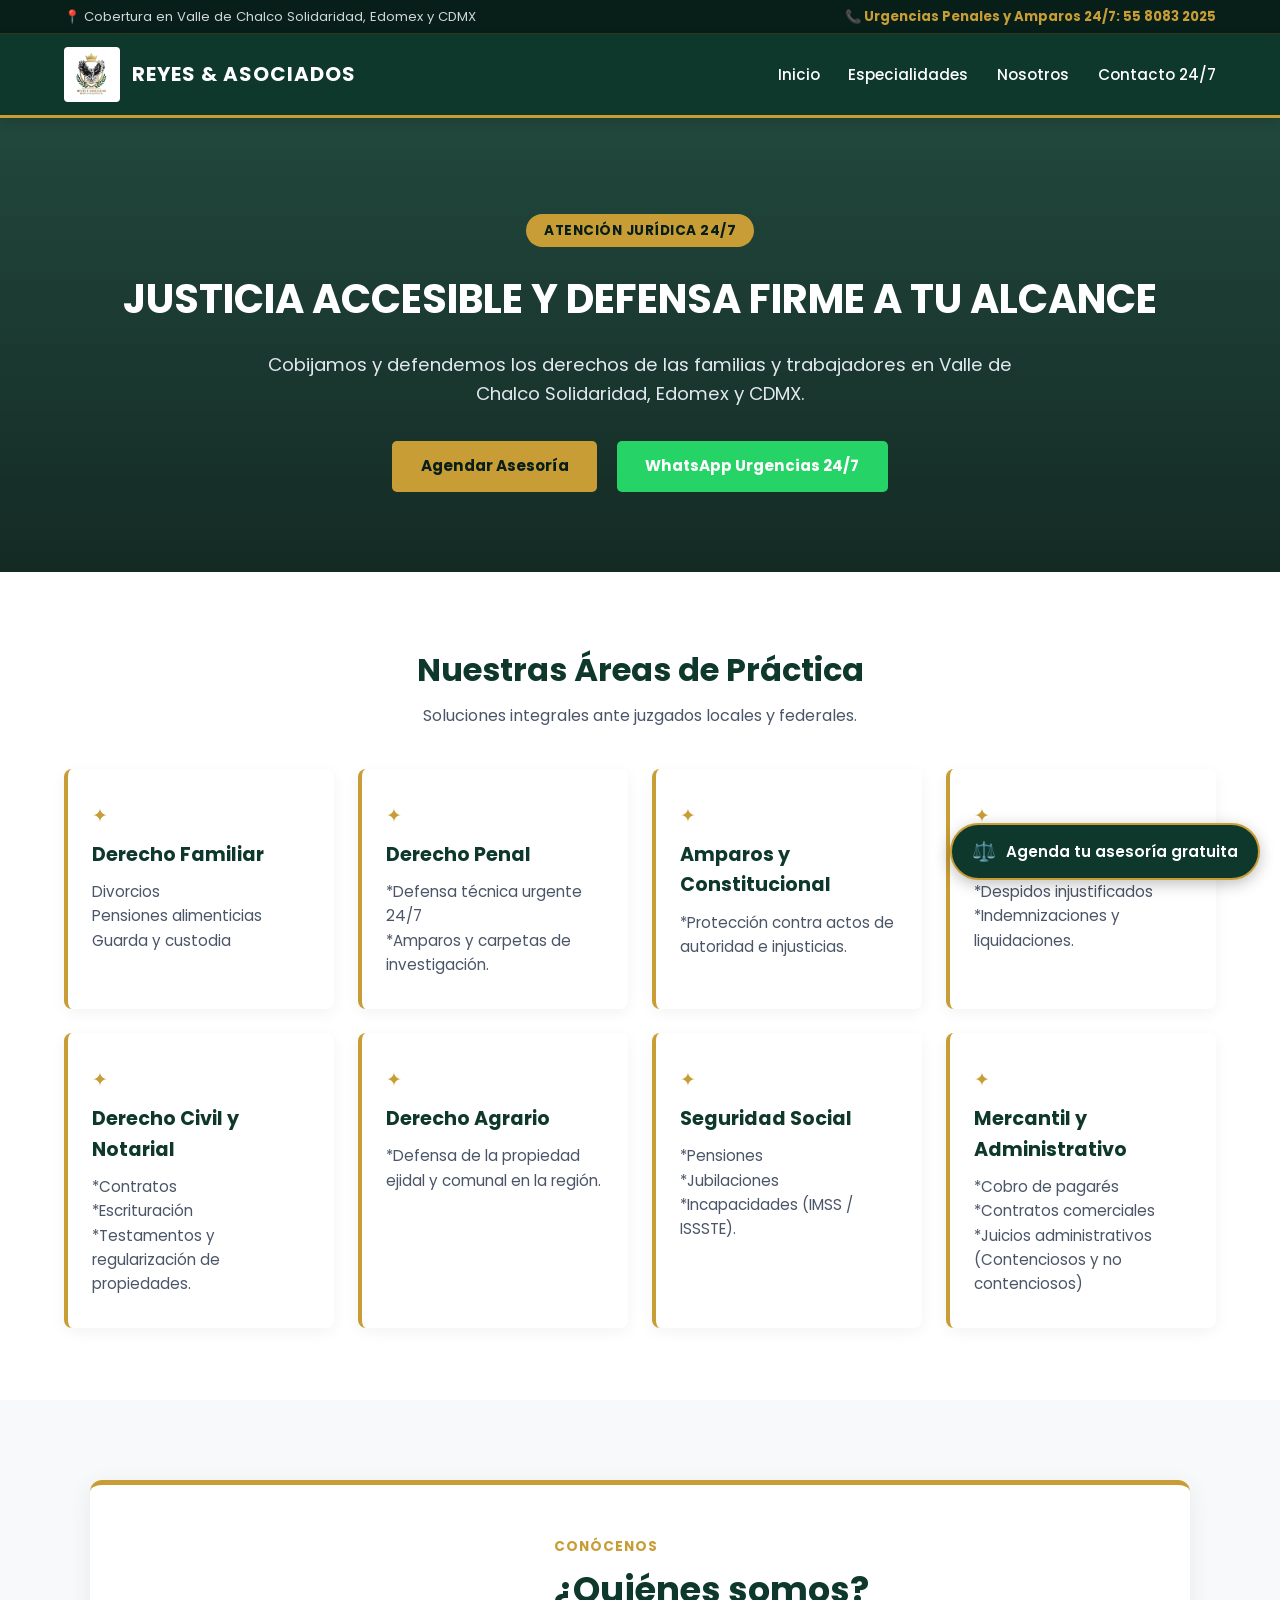
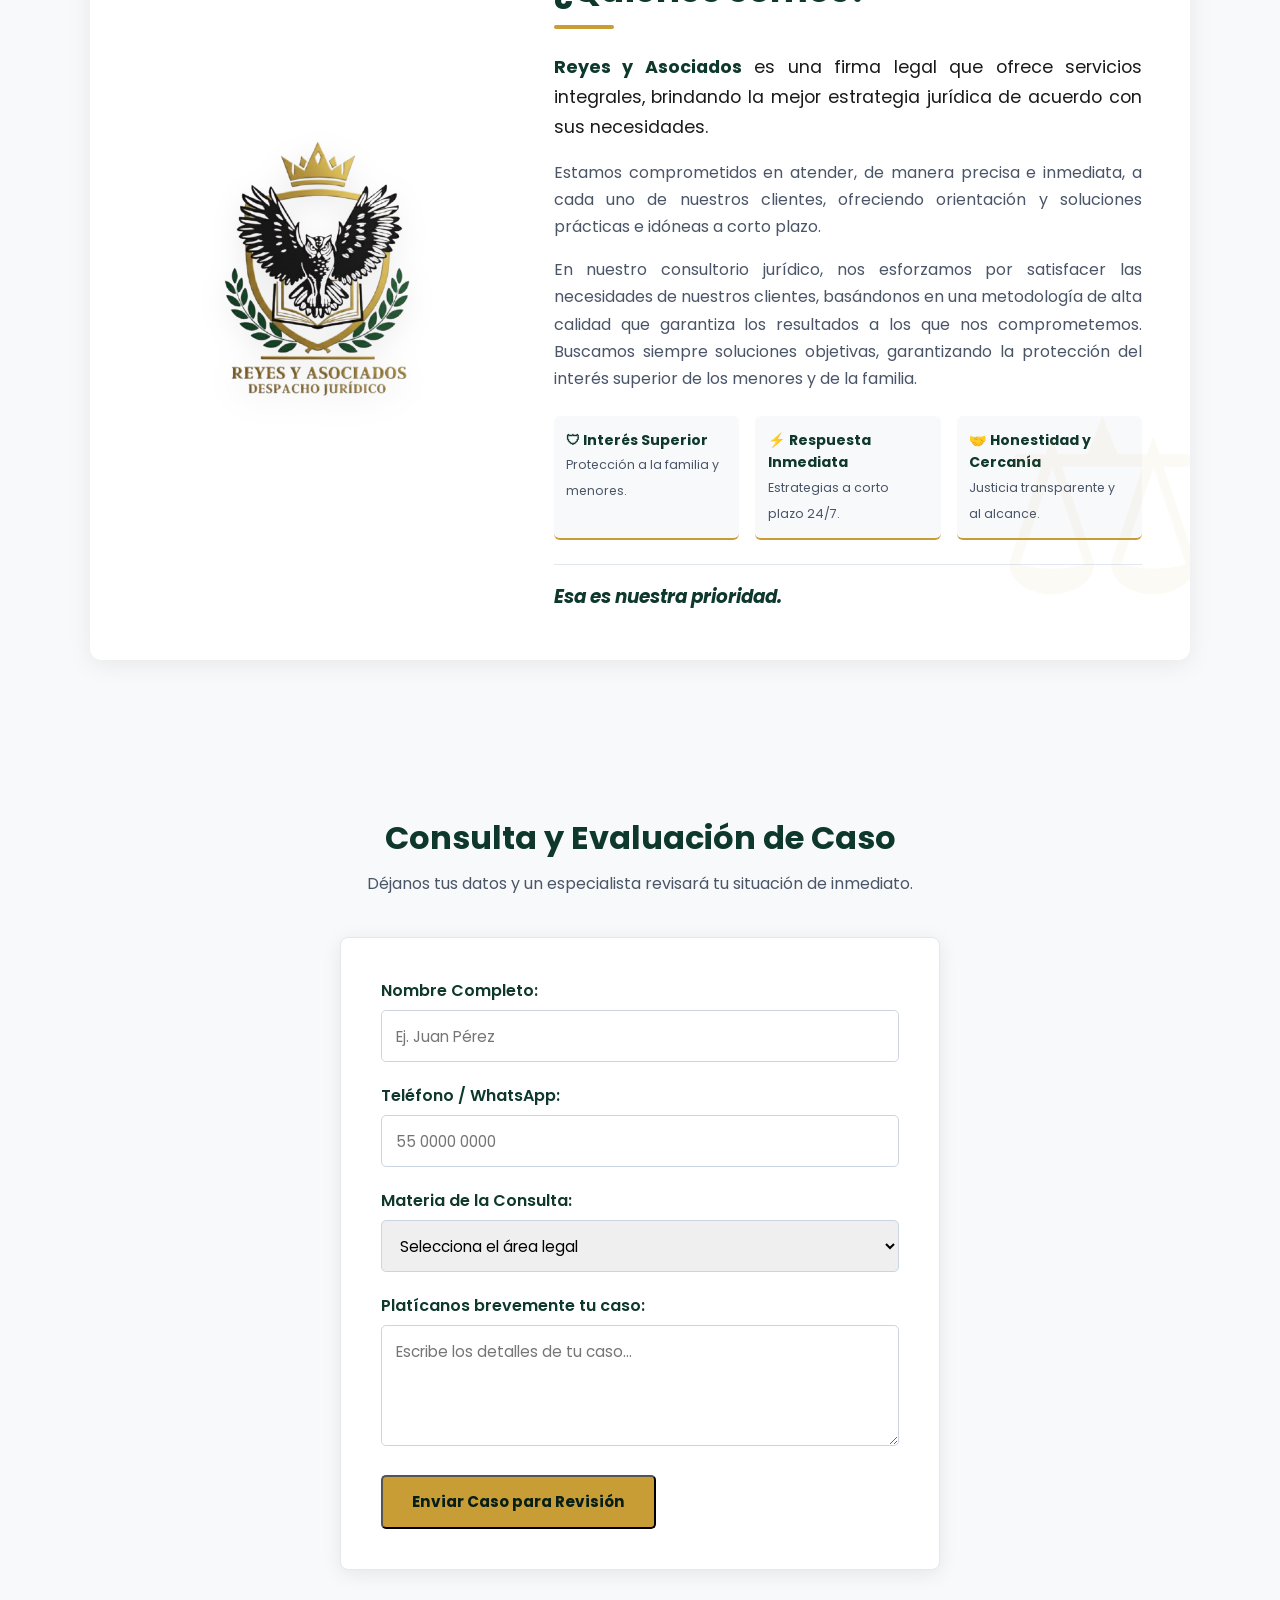
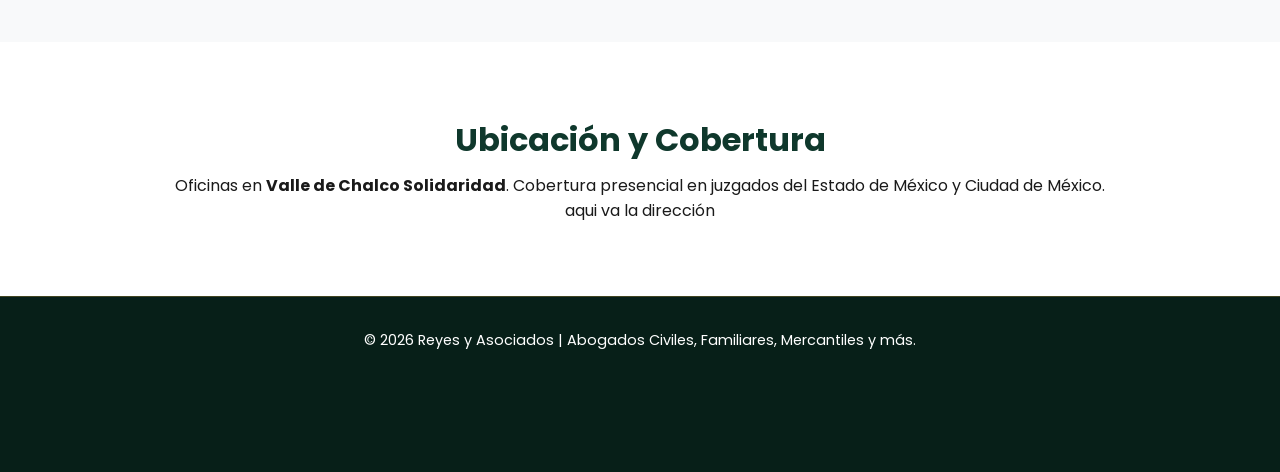
<file: Index.html>
<!DOCTYPE html>
<html lang="es">
<head>
  <meta charset="UTF-8">
  <meta name="viewport" content="width=device-width, initial-scale=1.0">
  <title>Reyes y Asociados | Despacho de Abogados en Valle de Chalco, Edomex y CDMX</title>
  <meta name="description" content="Bufete jurídico 24/7 en Valle de Chalco, Estado de México y CDMX. Especialistas en derecho familiar, penal, amparos, laboral, civil y agrario.">
  <link rel="stylesheet" href="style.css">
  <!-- Fuentes de Google Fonts (Poppins: Redonda y Sans Serif) -->
  <link rel="preconnect" href="https://fonts.googleapis.com">
  <link rel="preconnect" href="https://fonts.gstatic.com" crossorigin>
  <link href="https://fonts.googleapis.com/css2?family=Poppins:wght@300;400;500;600;700&display=swap" rel="stylesheet">
  
  <link rel="stylesheet" href="style.css">
</head>
<body>

  <!-- Encabezado con menú responsive -->
   <!-- Cintillo Superior de Atención Urgente -->
<div class="top-bar">
  <div class="top-bar-container">
    <span>📍 Cobertura en Valle de Chalco Solidaridad, Edomex y CDMX</span>
    <a href="tel:525580832025" class="top-phone">📞 Urgencias Penales y Amparos 24/7: 55 8083 2025 </a>
  </div>
</div>
  <header>
    <div class="logo-container">
      <img src="logo.png" alt="Reyes y Asociados Logotipo" class="logo-img">
      <span class="logo-texto">Reyes & Asociados</span>
    </div>

    <!-- Control del menú hamburguesa -->
    <input type="checkbox" id="check-menu">
    <label for="check-menu" class="btn-menu">☰</label>

    <nav>
      <ul>
        <li><a href="#inicio">Inicio</a></li>
        <li><a href="#especialidades">Especialidades</a></li>
        <li><a href="#nosotros">Nosotros</a></li>
        <li><a href="#contacto">Contacto 24/7</a></li>
      </ul>
    </nav>
  </header>

  <!-- Hero Section -->
  <section id="inicio" class="hero">
    <div class="hero-content">
      <span class="badge">Atención Jurídica 24/7</span>
      <h1>JUSTICIA ACCESIBLE Y DEFENSA FIRME A TU ALCANCE</h1>
      <p>Cobijamos y defendemos los derechos de las familias y trabajadores en Valle de Chalco Solidaridad, Edomex y CDMX.</p>
      <div class="hero-buttons">
        <a href="#contacto" class="btn btn-primary">Agendar Asesoría</a>
        <a href="https://wa.me/525580832025?text=Hola,%20me%20gustaría%20agendar%20una%20asesoría%20legal%20urgente" target="_blank" class="btn btn-whatsapp">WhatsApp Urgencias 24/7</a>
      </div>
    </div>
  </section>

  <!-- Especialidades -->
  <section id="especialidades" class="seccion">
    <h2>Nuestras Áreas de Práctica</h2>
    <p class="subtitulo">Soluciones integrales ante juzgados locales y federales.</p>
    
    <div class="grid-servicios">
      <div class="tarjeta-servicio"><h3>Derecho Familiar</h3>
            <p>Divorcios</p>
            <p>Pensiones alimenticias</p>
            <p>Guarda y custodia</p>
    </div>
      <div class="tarjeta-servicio"><h3>Derecho Penal</h3><p>*Defensa técnica urgente 24/7</p><p>*Amparos y carpetas de investigación.</p></div>
      <div class="tarjeta-servicio"><h3>Amparos y Constitucional</h3><p>*Protección contra actos de autoridad e injusticias.</p></div>
      <div class="tarjeta-servicio"><h3>Derecho Laboral</h3><p>*Despidos injustificados</p><p>*Indemnizaciones y liquidaciones.</p></div>
      <div class="tarjeta-servicio"><h3>Derecho Civil y Notarial</h3><p>*Contratos</p><p>*Escrituración</p><p>*Testamentos y regularización de propiedades.</p></div>
      <div class="tarjeta-servicio"><h3>Derecho Agrario</h3><p>*Defensa de la propiedad ejidal y comunal en la región.</p></div>
      <div class="tarjeta-servicio"><h3>Seguridad Social</h3><p>*Pensiones</p><p> *Jubilaciones</p><p>*Incapacidades (IMSS / ISSSTE).</p></div>
      <div class="tarjeta-servicio"><h3>Mercantil y Administrativo</h3><p>*Cobro de pagarés </p><p>*Contratos comerciales</p><p>*Juicios administrativos (Contenciosos y no contenciosos)</p></div>
    </div>
  </section>

<!-- Sección Nosotros con Logo a la Izquierda -->
  <section id="nosotros" class="seccion seccion-nosotros">
    <div class="contenedor-nosotros-grid">
      
      <!-- Columna Izquierda: Logo Grande -->
      <div class="nosotros-logo-col">
        <img src="logo.png" alt="Reyes y Asociados Logo Grande" class="logo-gran-formato">
      </div>

      <!-- Columna Derecha: Texto del Folleto -->
      <div class="nosotros-texto-col">
        <div class="nosotros-header">
          <span class="badge-sub">Conócenos</span>
          <h2>¿Quiénes somos?</h2>
          <div class="linea-dorada"></div>
        </div>

        <div class="nosotros-contenido">
          <p class="destacado">
            <strong>Reyes y Asociados</strong> es una firma legal que ofrece servicios integrales, brindando la mejor estrategia jurídica de acuerdo con sus necesidades.
          </p>
          
          <p>
            Estamos comprometidos en atender, de manera precisa e inmediata, a cada uno de nuestros clientes, ofreciendo orientación y soluciones prácticas e idóneas a corto plazo.
          </p>

          <p>
            En nuestro consultorio jurídico, nos esforzamos por satisfacer las necesidades de nuestros clientes, basándonos en una metodología de alta calidad que garantiza los resultados a los que nos comprometemos. Buscamos siempre soluciones objetivas, garantizando la protección del interés superior de los menores y de la familia.
          </p>
          <!-- Agregar dentro de la columna de texto de 'Nosotros' -->
<div class="pilares-despacho">
  <div class="pilar">
    <strong>🛡 Interés Superior</strong>
    <span>Protección a la familia y menores.</span>
  </div>
  <div class="pilar">
    <strong>⚡ Respuesta Inmediata</strong>
    <span>Estrategias a corto plazo 24/7.</span>
  </div>
  <div class="pilar">
    <strong>🤝 Honestidad y Cercanía</strong>
    <span>Justicia transparente y al alcance.</span>
  </div>
</div>

          <div class="frase-prioridad">
            <p>Esa es nuestra prioridad.</p>
          </div>
        </div>
      </div>

    </div>
  </section>
  

  <!-- Formulario de Evaluación de Caso -->
  <section id="contacto" class="seccion bg-gris">
    <h2>Consulta y Evaluación de Caso</h2>
    <p class="subtitulo">Déjanos tus datos y un especialista revisará tu situación de inmediato.</p>

    <!-- Puedes usar Formspree.io gratis para recibir los correos del formulario directamente en tu email -->
    <form action="https://formspree.io/f/TU_ID_DE_FORMSPREE" method="POST" class="formulario-contacto">
      <div class="grupo-campo">
        <label for="nombre">Nombre Completo:</label>
        <input type="text" id="nombre" name="nombre" required placeholder="Ej. Juan Pérez">
      </div>

      <div class="grupo-campo">
        <label for="telefono">Teléfono / WhatsApp:</label>
        <input type="tel" id="telefono" name="telefono" required placeholder="55 0000 0000">
      </div>

      <div class="grupo-campo">
        <label for="materia">Materia de la Consulta:</label>
        <select id="materia" name="materia" required>
          <option value="" disabled selected>Selecciona el área legal</option>
          <option value="Familiar">Familiar</option>
          <option value="Penal">Penal (Urgencias)</option>
          <option value="Laboral">Laboral</option>
          <option value="Amparo">Amparo / Constitucional</option>
          <option value="Civil / Notarial">Civil o Notarial</option>
          <option value="Agrario">Agrario</option>
          <option value="Seguridad Social">Pensiones / Seguridad Social</option>
          <option value="Otro">Otro asunto</option>
        </select>
      </div>

      <div class="grupo-campo">
        <label for="mensaje">Platícanos brevemente tu caso:</label>
        <textarea id="mensaje" name="mensaje" rows="4" required placeholder="Escribe los detalles de tu caso..."></textarea>
      </div>

      <button type="submit" class="btn btn-primary">Enviar Caso para Revisión</button>
    </form>
  </section>

  <!-- Cobertura y Mapa -->
  <section class="seccion">
    <h2>Ubicación y Cobertura</h2>
    <p>Oficinas en <strong>Valle de Chalco Solidaridad</strong>. Cobertura presencial en juzgados del Estado de México y Ciudad de México.</p>
    <p>aqui va la dirección</p>
  </section>

  <footer>
    <p>&copy; 2026 Reyes y Asociados | Abogados Civiles, Familiares, Mercantiles y más.</p>
  </footer>
  <!-- Widget Flotante de Asesoría Gratuita -->
<div class="widget-asesoria-container">
  
  <!-- Ventana Modal Emergente (Oculta por defecto) -->
  <div class="chat-modal" id="chatModal">
    <div class="chat-header">
      <div class="chat-header-info">
        <strong>Reyes & Asociados</strong>
        <span>Asesores en línea</span>
      </div>
      <button class="chat-close" onclick="toggleChat()">✕</button>
    </div>
    
    <div class="chat-body">
      <p class="chat-intro">👋 ¡Hola! Platícanos brevemente tu caso para agendar tu consulta gratuita.</p>

      <form action="https://formspree.io/f/TU_ID_DE_FORMSPREE" method="POST" class="form-rapido">
        <div class="grupo-campo-mini">
          <label for="nombre-rapido">Nombre completo:</label>
          <input type="text" id="nombre-rapido" name="nombre" required placeholder="Ej. Ana López">
        </div>

        <div class="grupo-campo-mini">
          <label for="caso-rapido">¿Cuál es tu situación legal?:</label>
          <textarea id="caso-rapido" name="situacion" rows="3" required placeholder="Ej. Necesito asesoría por un despido / tema familiar..."></textarea>
        </div>

        <button type="submit" class="btn-enviar-modal">Enviar y Agendar Gratis</button>
      </form>
    </div>
  </div>

  <!-- Botón Fijo Flotante -->
  <button class="btn-flotante-asesoria" onclick="toggleChat()">
    <span class="icono-chat">⚖️</span>
    <span class="texto-btn-flotante">Agenda tu asesoría gratuita</span>
  </button>

</div>
<script src="script.js"></script>
</body>
</html>
</file>
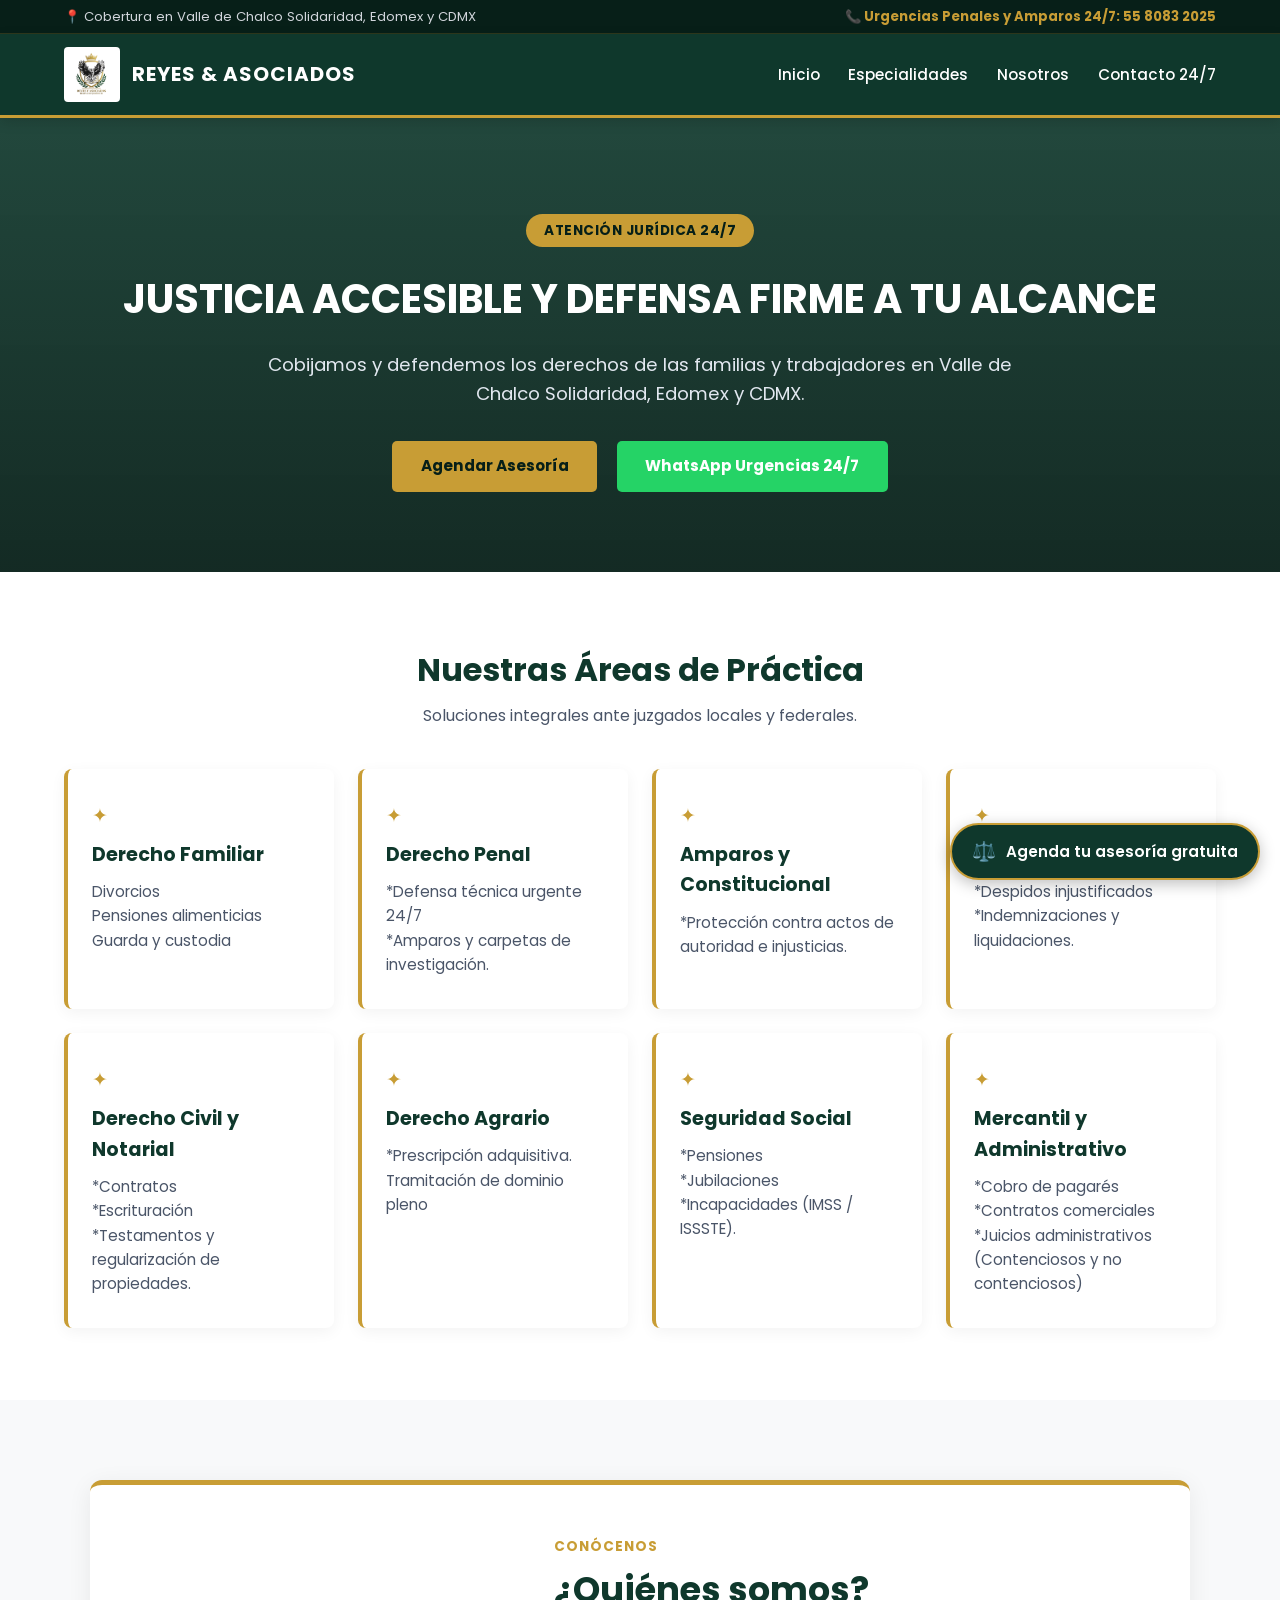
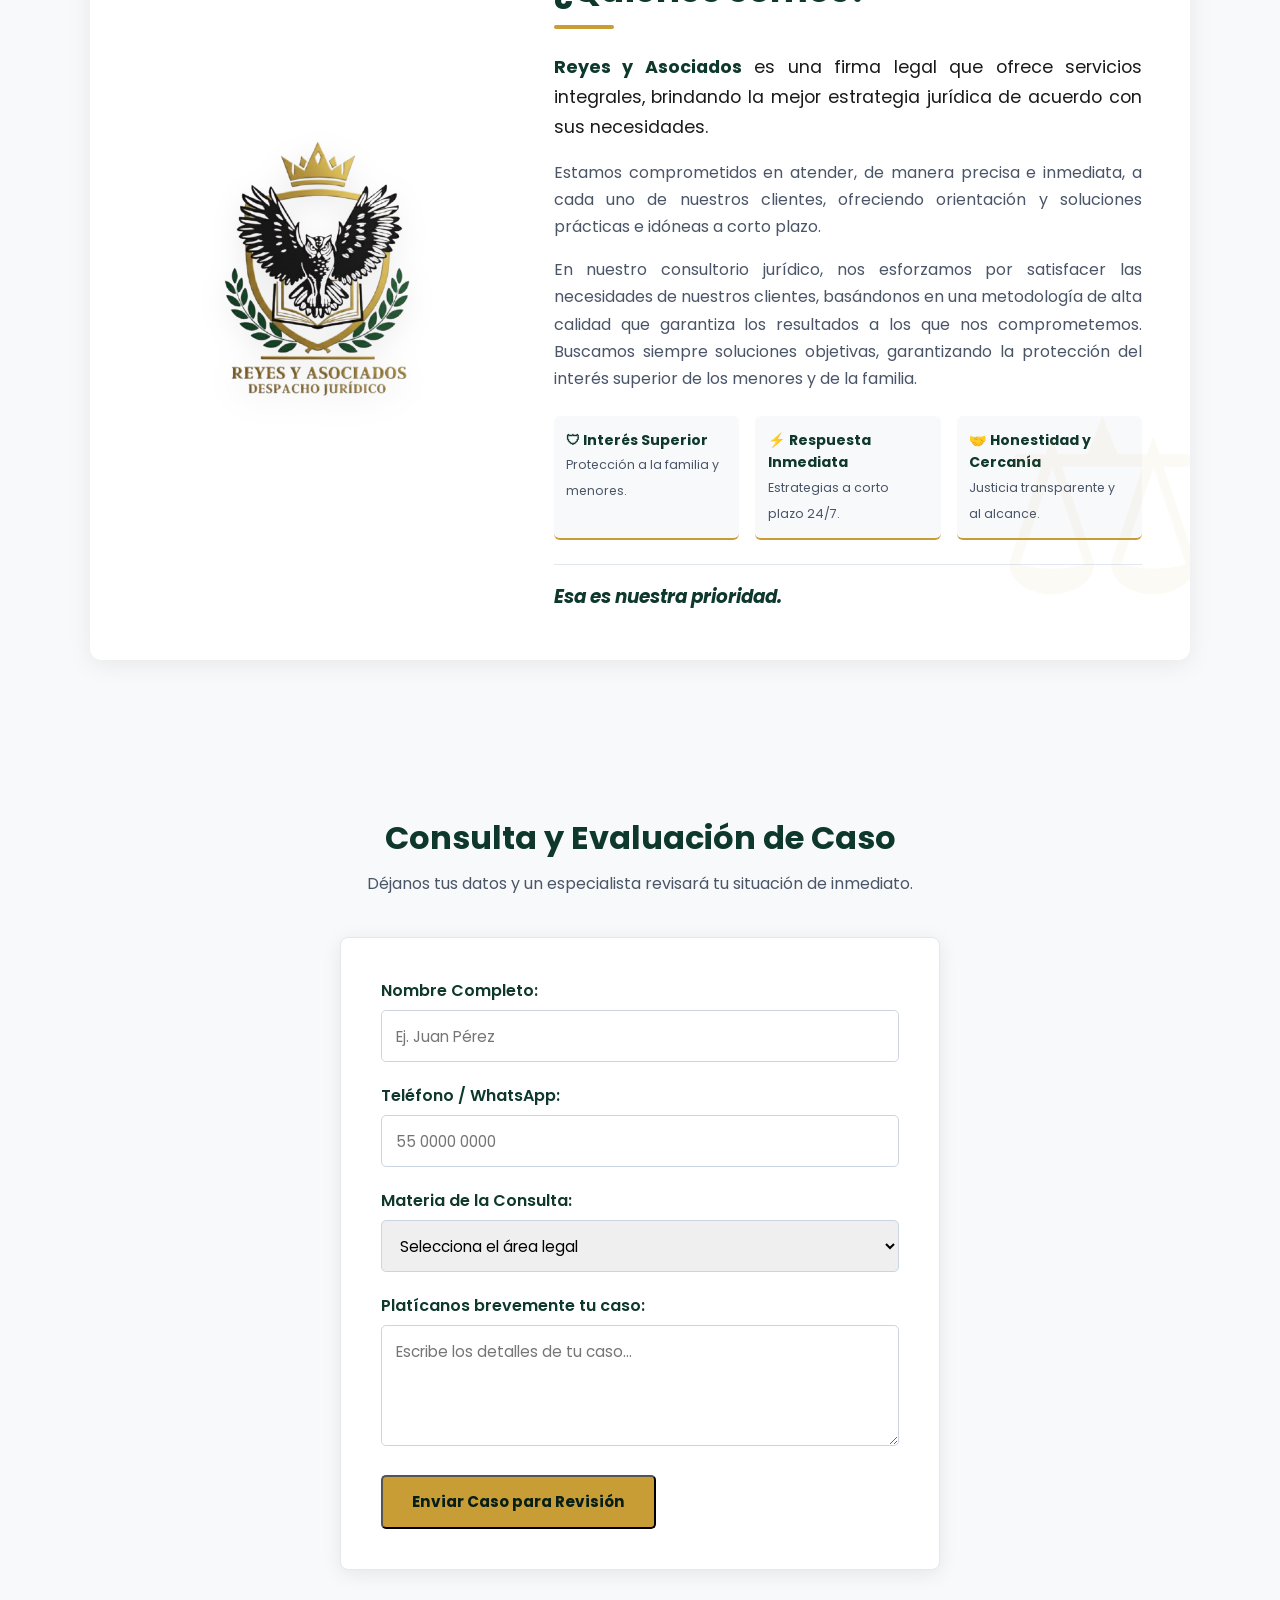
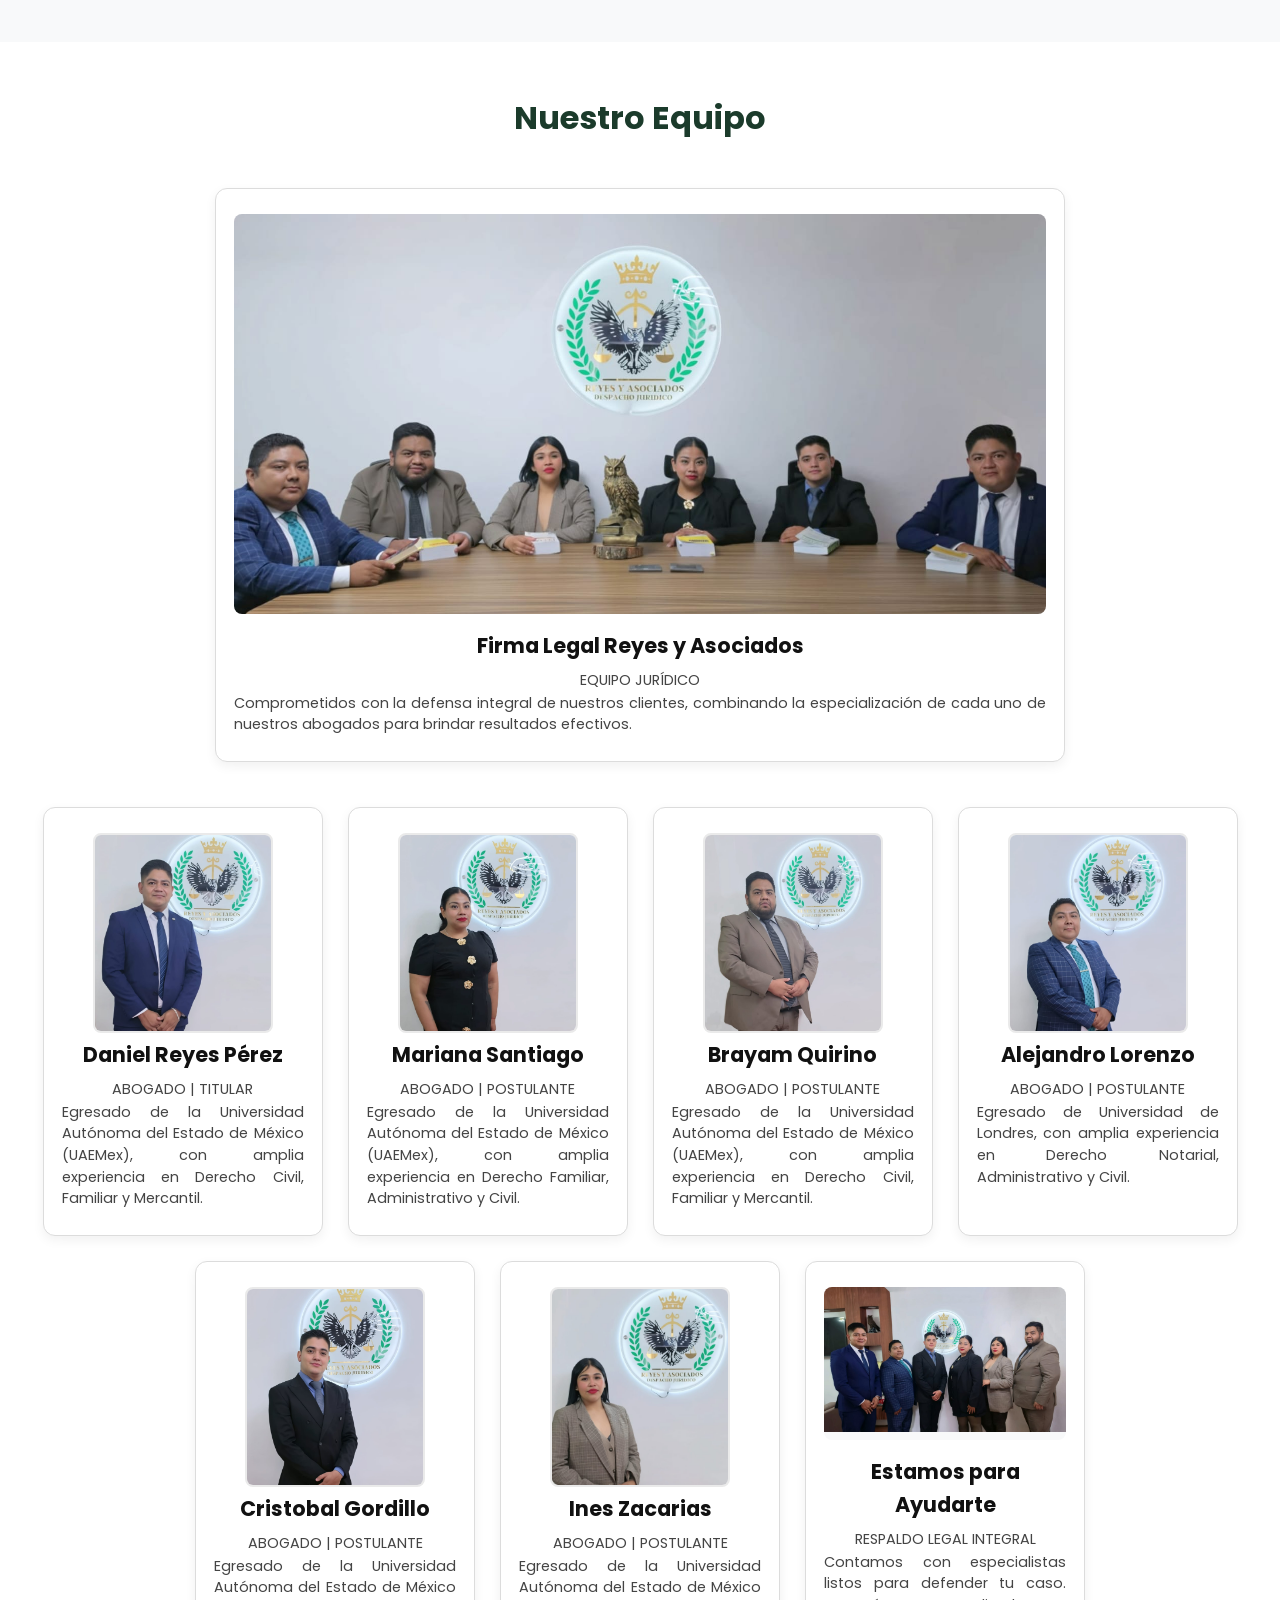
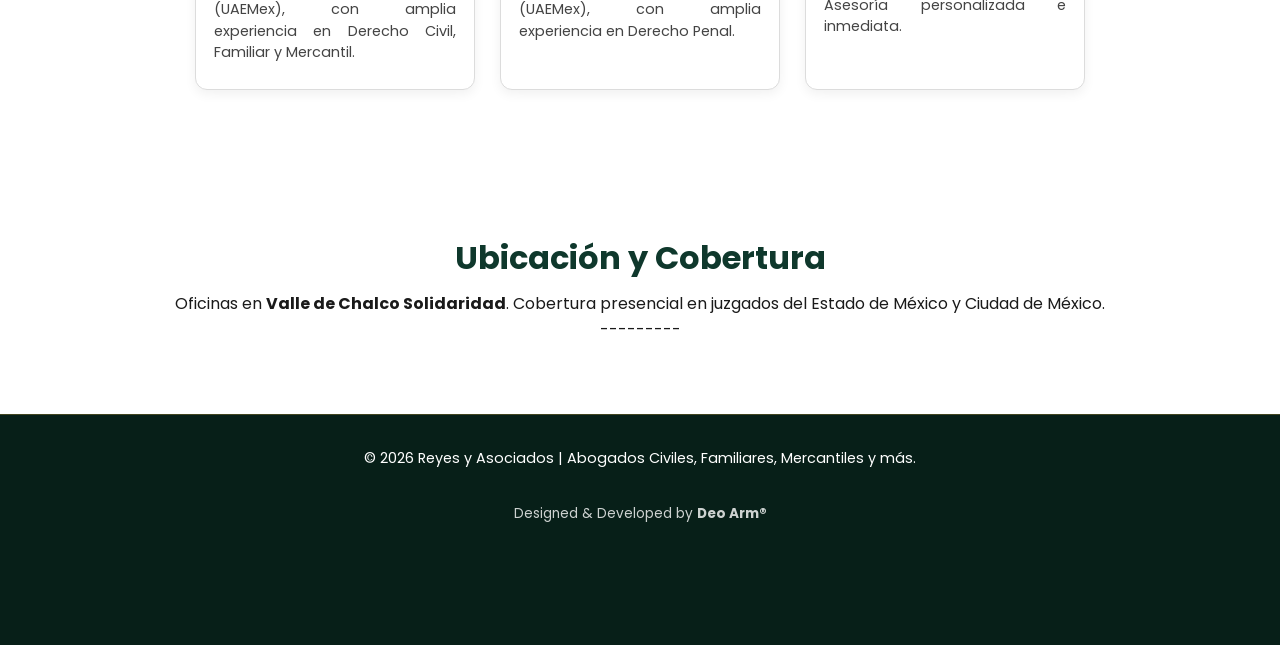
<file: index.html>
<!DOCTYPE html>
<html lang="es">
<head>
  <meta charset="UTF-8">
  <meta name="viewport" content="width=device-width, initial-scale=1.0">
  <title>Reyes y Asociados | Despacho de Abogados en Valle de Chalco, Edomex y CDMX</title>
  <meta name="description" content="Bufete jurídico 24/7 en Valle de Chalco, Estado de México y CDMX. Especialistas en derecho familiar, penal, amparos, laboral, civil y agrario.">
  <!-- Favicon para que aparezca el logo en Google -->
    <link rel="icon" type="image/png" href="logo.png">

    <!-- Datos de la marca para el buscador -->
    <meta property="og:site_name" content="Reyes & Asociados">
    <meta name="application-name" content="Reyes & Asociados">
  <link rel="stylesheet" href="style.css">
  <!-- Fuentes de Google Fonts (Poppins: Redonda y Sans Serif) -->
  <link rel="preconnect" href="https://fonts.googleapis.com">
  <link rel="preconnect" href="https://fonts.gstatic.com" crossorigin>
  <link href="https://fonts.googleapis.com/css2?family=Poppins:wght@300;400;500;600;700&display=swap" rel="stylesheet">
</head>
<body>

  <!-- Encabezado con menú responsive -->
   <!-- Cintillo Superior de Atención Urgente -->
<div class="top-bar">
  <div class="top-bar-container">
    <span>📍 Cobertura en Valle de Chalco Solidaridad, Edomex y CDMX</span>
    <a href="tel:525580832025" class="top-phone">📞 Urgencias Penales y Amparos 24/7: 55 8083 2025 </a>
  </div>
</div>
  <header>
    <div class="logo-container">
      <img src="logo.png" alt="Reyes y Asociados Logotipo" class="logo-img">
      <span class="logo-texto">Reyes & Asociados</span>
    </div>

    <!-- Control del menú hamburguesa -->
    <input type="checkbox" id="check-menu">
    <label for="check-menu" class="btn-menu">☰</label>

    <nav>
      <ul>
        <li><a href="#inicio">Inicio</a></li>
        <li><a href="#especialidades">Especialidades</a></li>
        <li><a href="#nosotros">Nosotros</a></li>
        <li><a href="#contacto">Contacto 24/7</a></li>
      </ul>
    </nav>
  </header>

  <!-- Hero Section -->
  <section id="inicio" class="hero">
    <div class="hero-content">
      <span class="badge">Atención Jurídica 24/7</span>
      <h1>JUSTICIA ACCESIBLE Y DEFENSA FIRME A TU ALCANCE</h1>
      <p>Cobijamos y defendemos los derechos de las familias y trabajadores en Valle de Chalco Solidaridad, Edomex y CDMX.</p>
      <div class="hero-buttons">
        <a href="#contacto" class="btn btn-primary">Agendar Asesoría</a>
        <a href="https://wa.me/525580832025?text=Hola,%20me%20gustaría%20agendar%20una%20asesoría%20legal%20urgente" target="_blank" class="btn btn-whatsapp">WhatsApp Urgencias 24/7</a>
      </div>
    </div>
  </section>

  <!-- Especialidades -->
  <section id="especialidades" class="seccion">
    <h2>Nuestras Áreas de Práctica</h2>
    <p class="subtitulo">Soluciones integrales ante juzgados locales y federales.</p>
    
    <div class="grid-servicios">
      <div class="tarjeta-servicio"><h3>Derecho Familiar</h3>
            <p>Divorcios</p>
            <p>Pensiones alimenticias</p>
            <p>Guarda y custodia</p>
    </div>
      <div class="tarjeta-servicio"><h3>Derecho Penal</h3><p>*Defensa técnica urgente 24/7</p><p>*Amparos y carpetas de investigación.</p></div>
      <div class="tarjeta-servicio"><h3>Amparos y Constitucional</h3><p>*Protección contra actos de autoridad e injusticias.</p></div>
      <div class="tarjeta-servicio"><h3>Derecho Laboral</h3><p>*Despidos injustificados</p><p>*Indemnizaciones y liquidaciones.</p></div>
      <div class="tarjeta-servicio"><h3>Derecho Civil y Notarial</h3><p>*Contratos</p><p>*Escrituración</p><p>*Testamentos y regularización de propiedades.</p></div>
      <div class="tarjeta-servicio"><h3>Derecho Agrario</h3><p>*Prescripción adquisitiva.</p><p>Tramitación de dominio pleno</p></div>
      <div class="tarjeta-servicio"><h3>Seguridad Social</h3><p>*Pensiones</p><p> *Jubilaciones</p><p>*Incapacidades (IMSS / ISSSTE).</p></div>
      <div class="tarjeta-servicio"><h3>Mercantil y Administrativo</h3><p>*Cobro de pagarés </p><p>*Contratos comerciales</p><p>*Juicios administrativos (Contenciosos y no contenciosos)</p></div>
    </div>
  </section>

<!-- Sección Nosotros con Logo a la Izquierda -->
  <section id="nosotros" class="seccion seccion-nosotros">
    <div class="contenedor-nosotros-grid">
      
      <!-- Columna Izquierda: Logo Grande -->
      <div class="nosotros-logo-col">
        <img src="logo.png" alt="Reyes y Asociados Logo Grande" class="logo-gran-formato">
      </div>

      <!-- Columna Derecha: Texto del Folleto -->
      <div class="nosotros-texto-col">
        <div class="nosotros-header">
          <span class="badge-sub">Conócenos</span>
          <h2>¿Quiénes somos?</h2>
          <div class="linea-dorada"></div>
        </div>

        <div class="nosotros-contenido">
          <p class="destacado">
            <strong>Reyes y Asociados</strong> es una firma legal que ofrece servicios integrales, brindando la mejor estrategia jurídica de acuerdo con sus necesidades.
          </p>
          
          <p>
            Estamos comprometidos en atender, de manera precisa e inmediata, a cada uno de nuestros clientes, ofreciendo orientación y soluciones prácticas e idóneas a corto plazo.
          </p>

          <p>
            En nuestro consultorio jurídico, nos esforzamos por satisfacer las necesidades de nuestros clientes, basándonos en una metodología de alta calidad que garantiza los resultados a los que nos comprometemos. Buscamos siempre soluciones objetivas, garantizando la protección del interés superior de los menores y de la familia.
          </p>
          <!-- Agregar dentro de la columna de texto de 'Nosotros' -->
<div class="pilares-despacho">
  <div class="pilar">
    <strong>🛡 Interés Superior</strong>
    <span>Protección a la familia y menores.</span>
  </div>
  <div class="pilar">
    <strong>⚡ Respuesta Inmediata</strong>
    <span>Estrategias a corto plazo 24/7.</span>
  </div>
  <div class="pilar">
    <strong>🤝 Honestidad y Cercanía</strong>
    <span>Justicia transparente y al alcance.</span>
  </div>
</div>

          <div class="frase-prioridad">
            <p>Esa es nuestra prioridad.</p>
          </div>
        </div>
      </div>

    </div>
  </section>
  

  <!-- Formulario de Evaluación de Caso -->
  <section id="contacto" class="seccion bg-gris">
    <h2>Consulta y Evaluación de Caso</h2>
    <p class="subtitulo">Déjanos tus datos y un especialista revisará tu situación de inmediato.</p>

    <!-- Puedes usar Formspree.io gratis para recibir los correos del formulario directamente en tu email -->
  <form action="https://formspree.io/f/mgawjaeo" method="POST" class="formulario-contacto">
    <!-- Línea añadida para cambiar la casilla de destino -->
    <input type="hidden" name="_to" value="soluciones.juridicas27@gmail.com">

      <div class="grupo-campo">
        <label for="nombre">Nombre Completo:</label>
        <input type="text" id="nombre" name="nombre" required placeholder="Ej. Juan Pérez">
      </div>

      <div class="grupo-campo">
        <label for="telefono">Teléfono / WhatsApp:</label>
        <input type="tel" id="telefono" name="telefono" required placeholder="55 0000 0000">
      </div>

      <div class="grupo-campo">
        <label for="materia">Materia de la Consulta:</label>
        <select id="materia" name="materia" required>
          <option value="" disabled selected>Selecciona el área legal</option>
          <option value="Familiar">Familiar</option>
          <option value="Penal">Penal (Urgencias)</option>
          <option value="Laboral">Laboral</option>
          <option value="Amparo">Amparo / Constitucional</option>
          <option value="Civil / Notarial">Civil o Notarial</option>
          <option value="Agrario">Agrario</option>
          <option value="Seguridad Social">Pensiones / Seguridad Social</option>
          <option value="Otro">Otro asunto</option>
        </select>
      </div>

      <div class="grupo-campo">
        <label for="mensaje">Platícanos brevemente tu caso:</label>
        <textarea id="mensaje" name="mensaje" rows="4" required placeholder="Escribe los detalles de tu caso..."></textarea>
      </div>

      <button type="submit" class="btn btn-primary">Enviar Caso para Revisión</button>
    </form>
  </section>


<!-- SECCIÓN NUESTRO EQUIPO (CARRUSEL) -->
<section id="nosotros" class="seccion-equipo">
  <div class="contenedor-equipo">
    <h2 class="titulo-equipo">Nuestro Equipo</h2>

    <div class="indicador-deslizar">
  <span>Desliza para ver más</span>
  <span class="flecha-animada">➔</span>
    </div>

    <div class="carrusel-equipo">
      <div class="fila-grupal">
      <!-- TARJETA 1: FOTO GRUPAL (Siempre al inicio) -->
      <div class="tarjeta-abogado tarjeta-grupal">
        <div class="foto-contenedor-grupal">
          <img src="grupal.jpeg" alt="Equipo Reyes y Asociados" class="foto-grupal">
        </div>
        <h3 class="nombre-abogado">Firma Legal Reyes y Asociados</h3>
        <span class="puesto-abogado">EQUIPO JURÍDICO</span>
        <p class="bio-abogado">
          Comprometidos con la defensa integral de nuestros clientes, combinando la especialización de cada uno de nuestros abogados para brindar resultados efectivos.
        </p>
      </div>
    </div>
      <!-- TARJETA 2: ABOGADO INDIVIDUAL 1 -->
      <div class="tarjeta-abogado">
        <div class="foto-contenedor">
          <img src="Daniel.jpeg" alt="Daniel Reyes Pérez" class="foto-abogado">
        </div>
        <h3 class="nombre-abogado">Daniel Reyes Pérez</h3>
        <span class="puesto-abogado">ABOGADO | TITULAR</span>
        <p class="bio-abogado">
          Egresado de la Universidad Autónoma del Estado de México (UAEMex), con amplia experiencia en Derecho Civil, Familiar y Mercantil.
        </p>
      </div>
      <!-- TARJETA 3: ABOGADO INDIVIDUAL 2 -->
      <div class="tarjeta-abogado">
        <div class="foto-contenedor">
          <img src="Mariana.jpeg" alt="Mariana Santiago" class="foto-abogado">
        </div>
        <h3 class="nombre-abogado">Mariana Santiago</h3>
        <span class="puesto-abogado">ABOGADO | POSTULANTE</span>
        <p class="bio-abogado">
          Egresado de la Universidad Autónoma del Estado de México (UAEMex), con amplia experiencia en Derecho Familiar, Administrativo y Civil.
        </p>
      </div>
      <!-- TARJETA 4: ABOGADO INDIVIDUAL 3 -->
      <div class="tarjeta-abogado">
        <div class="foto-contenedor">
          <img src="Brayam.jpeg" alt="Brayam Quirino" class="foto-abogado">
        </div>
        <h3 class="nombre-abogado">Brayam Quirino</h3>
        <span class="puesto-abogado">ABOGADO | POSTULANTE</span>
        <p class="bio-abogado">
          Egresado de la Universidad Autónoma del Estado de México (UAEMex), con amplia experiencia en Derecho Civil, Familiar y Mercantil.
        </p>
      </div>
      <!-- TARJETA 5: ABOGADO INDIVIDUAL 4 -->
      <div class="tarjeta-abogado">
        <div class="foto-contenedor">
          <img src="Alejandro.jpeg" alt="Alejandro Lorenzo" class="foto-abogado">
        </div>
        <h3 class="nombre-abogado">Alejandro Lorenzo</h3>
        <span class="puesto-abogado">ABOGADO | POSTULANTE</span>
        <p class="bio-abogado">
          Egresado de Universidad de Londres, con amplia experiencia en Derecho Notarial, Administrativo y Civil.
        </p>
      </div>
      <!-- TARJETA 6: ABOGADO INDIVIDUAL 5 -->
      <div class="tarjeta-abogado">
        <div class="foto-contenedor">
          <img src="Cristobal.jpeg" alt="Cristobal Gordillo" class="foto-abogado">
        </div>
        <h3 class="nombre-abogado">Cristobal Gordillo</h3>
        <span class="puesto-abogado">ABOGADO | POSTULANTE</span>
        <p class="bio-abogado">
          Egresado de la Universidad Autónoma del Estado de México (UAEMex), con amplia experiencia en Derecho Civil, Familiar y Mercantil.
        </p>
      </div>
      <!-- TARJETA 7: ABOGADO INDIVIDUAL 6 -->
      <div class="tarjeta-abogado">
        <div class="foto-contenedor">
          <img src="Ines.jpeg" alt="Ines Zacarias" class="foto-abogado">
        </div>
        <h3 class="nombre-abogado">Ines Zacarias</h3>
        <span class="puesto-abogado">ABOGADO | POSTULANTE</span>
        <p class="bio-abogado">
          Egresado de la Universidad Autónoma del Estado de México (UAEMex), con amplia experiencia en Derecho Penal.
        </p>
      </div>
<!-- TARJETA FINAL DE CIERRE GRUPAL -->
<div class="tarjeta-abogado tarjeta-cierre">
  <div class="foto-contenedor-grupal">
    <img src="grupal2.jpeg" alt="Firma Legal Reyes y Asociados" class="foto-grupal">
  </div>
  <h3 class="nombre-abogado">Estamos para Ayudarte</h3>
  <span class="puesto-abogado">RESPALDO LEGAL INTEGRAL</span>
  <p class="bio-abogado">
    Contamos con especialistas listos para defender tu caso. Asesoría personalizada e inmediata.
  </p>
</div>

    </div>
  </div>
</section>


  <!-- Cobertura y Mapa -->
  <section class="seccion">
    <h2>Ubicación y Cobertura</h2>
    <p>Oficinas en <strong>Valle de Chalco Solidaridad</strong>. Cobertura presencial en juzgados del Estado de México y Ciudad de México.</p>
  <!-- Aqui debera de ir la dirección -->
    <p>---------</p>
  </section>

  <footer>
    <p>&copy; 2026 Reyes y Asociados | Abogados Civiles, Familiares, Mercantiles y más.</p>
    <br>
      <!-- Linea de créditos by DEO ARM contactar al 56 4428 1928 o alearerob28@gmail.com -->
    <p style="text-align: center; font-size: 0.85rem; margin-top: 10px; opacity: 0.8;">
    Designed & Developed by <strong>Deo Arm®</strong>
  </p>
  </footer>
  <!-- Widget Flotante de Asesoría Gratuita -->
<div class="widget-asesoria-container">
  
  <!-- Ventana Modal Emergente (Oculta por defecto) -->
  <div class="chat-modal" id="chatModal">
    <div class="chat-header">
      <div class="chat-header-info">
        <strong>Reyes & Asociados</strong>
        <span>Asesores en línea</span>
      </div>
      <button class="chat-close" onclick="toggleChat()">✕</button>
    </div>
    
   <div class="chat-body">
  <p class="chat-intro">👋 ¡Hola! Platícanos tu caso directamente por WhatsApp para agendar tu consulta gratuita.</p>

  <a href="https://wa.me/525580832025?text=Hola,%20me%20gustaría%20agendar%20una%20asesoría%20gratuita" 
     target="_blank" 
     class="btn-enviar-modal" 
     style="display: block; text-align: center; text-decoration: none;">
     📱 Iniciar Chat de Asesoría
  </a>
</div>
  </div>

  <!-- Botón Fijo Flotante -->
  <button class="btn-flotante-asesoria" onclick="toggleChat()">
    <span class="icono-chat">⚖️</span>
    <span class="texto-btn-flotante">Agenda tu asesoría gratuita</span>
  </button>

</div>
<script src="script.js"></script>
</body>
</html>
</file>
<file: style.css>
/* ==========================================
   PALETA EXTRAÍDA DEL LOGOTIPO
   ========================================== */
:root {
  --verde-laurel: #0f382c;
  --verde-oscuro: #071f18;
  --dorado-escudo: #c89d35;
  --dorado-hover: #e0b348;
  --fondo-claro: #f8f9fa;
  --texto-oscuro: #1a1a1a;
  --texto-suave: #4a5568;
  
  /* Definición de la tipografía redonda */
  --fuente-redonda: 'Poppins', -apple-system, BlinkMacSystemFont, sans-serif;
}

* {
  box-sizing: border-box;
  margin: 0;
  padding: 0;
  font-family: var(--fuente-redonda); /* Aplica la tipografía circular a todo el sitio */
}

body {
  color: var(--texto-oscuro);
  background-color: #ffffff;
  line-height: 1.6;
}

/* ==========================================
   ENCABEZADO Y NAVEGACIÓN
   ========================================== */
header {
  background-color: var(--verde-laurel);
  padding: 0.8rem 5%;
  display: flex;
  justify-content: space-between;
  align-items: center;
  position: sticky;
  top: 0;
  z-index: 1000;
  border-bottom: 3px solid var(--dorado-escudo);
  box-shadow: 0 4px 12px rgba(0,0,0,0.15);
}

.logo-container {
  display: flex;
  align-items: center;
  gap: 12px;
}

/* Ajuste para que el logo resalte sin deformarse */
.logo-img {
  height: 55px;
  width: auto;
  object-fit: contain;
  /* Si el fondo del PNG no es transparente, el fondo verde lo enmarca limpio */
  background: white;
  padding: 2px;
  border-radius: 4px;
}

.logo-texto {
  color: #ffffff;
  font-weight: 700;
  font-size: 1.25rem;
  letter-spacing: 1px;
  text-transform: uppercase;
}

nav ul {
  display: flex;
  list-style: none;
  gap: 1.8rem;
}

nav a {
  color: #ffffff;
  text-decoration: none;
  font-weight: 500;
  font-size: 0.95rem;
  transition: color 0.3s ease;
}

nav a:hover {
  color: var(--dorado-escudo);
}

/* Control Menú Hamburguesa Nativo */
#check-menu {
  display: none;
}

.btn-menu {
  display: none;
  font-size: 1.8rem;
  color: var(--dorado-escudo);
  cursor: pointer;
}

/* ==========================================
   HERO SECTION (INICIO)
   ========================================== */
.hero {
  background: linear-gradient(rgba(15, 56, 44, 0.92), rgba(7, 31, 24, 0.95)), 
              url('https://images.unsplash.com/photo-1589829545856-d10d557cf95f?auto=format&fit=crop&w=1200&q=80') center/cover;
  color: #ffffff;
  padding: 6rem 5% 5rem 5%;
  text-align: center;
}

.badge {
  background-color: var(--dorado-escudo);
  color: var(--verde-oscuro);
  padding: 6px 18px;
  border-radius: 20px;
  font-size: 0.85rem;
  font-weight: 700;
  text-transform: uppercase;
  letter-spacing: 0.5px;
  display: inline-block;
}

.hero h1 {
  font-size: 2.5rem;
  margin: 1.2rem 0;
  font-weight: 700;
  color: #ffffff;
}

.hero p {
  font-size: 1.15rem;
  max-width: 750px;
  margin: 0 auto 2rem auto;
  color: #e2e8f0;
}

.hero-buttons {
  display: flex;
  justify-content: center;
  gap: 1.2rem;
  flex-wrap: wrap;
}

/* Botones */
.btn {
  padding: 0.85rem 1.8rem;
  border-radius: 5px;
  text-decoration: none;
  font-weight: 700;
  transition: all 0.3s ease;
  display: inline-block;
  font-size: 0.95rem;
}

.btn-primary {
  background-color: var(--dorado-escudo);
  color: var(--verde-oscuro);
}

.btn-primary:hover {
  background-color: var(--dorado-hover);
  transform: translateY(-2px);
}

.btn-whatsapp {
  background-color: #25D366;
  color: #ffffff;
}

.btn-whatsapp:hover {
  background-color: #20ba5a;
  transform: translateY(-2px);
}

/* ==========================================
   SECCIONES Y TARJETAS
   ========================================== */
.seccion {
  padding: 4.5rem 5%;
  text-align: center;
}

.seccion h2 {
  font-size: 2rem;
  color: var(--verde-laurel);
  margin-bottom: 0.5rem;
}

.subtitulo {
  color: var(--texto-suave);
  margin-bottom: 2.5rem;
  font-size: 1rem;
}

.bg-gris {
  background-color: var(--fondo-claro);
}

.grid-servicios {
  display: grid;
  grid-template-columns: repeat(auto-fit, minmax(260px, 1fr));
  gap: 1.5rem;
  max-width: 1200px;
  margin: 0 auto;
}

.tarjeta-servicio {
  background: #ffffff;
  padding: 1.8rem;
  border-radius: 8px;
  border-top: 4px solid var(--dorado-escudo);
  box-shadow: 0 4px 15px rgba(0,0,0,0.05);
  text-align: left;
  transition: transform 0.3s ease, box-shadow 0.3s ease;
}

.tarjeta-servicio:hover {
  transform: translateY(-5px);
  box-shadow: 0 8px 20px rgba(0,0,0,0.1);
}

.tarjeta-servicio h3 {
  color: var(--verde-laurel);
  margin-bottom: 0.6rem;
  font-size: 1.2rem;
}

.tarjeta-servicio p {
  color: var(--texto-suave);
  font-size: 0.95rem;
}

/* ==========================================
   SECCIÓN NOSOTROS (GRID DE 2 COLUMNAS)
   ========================================== */
.seccion-nosotros {
  background-color: var(--fondo-claro);
  padding: 5rem 5%;
}

.contenedor-nosotros-grid {
  max-width: 1100px;
  margin: 0 auto;
  background: #ffffff;
  padding: 3rem;
  border-radius: 12px;
  border-top: 5px solid var(--dorado-escudo);
  box-shadow: 0 5px 25px rgba(0,0,0,0.07);
  display: grid;
  grid-template-columns: 1fr 1.6fr; /* 1 parte para el logo, 1.6 para el texto */
  gap: 3rem;
  align-items: center;
}

/* Columna del Logo */
.nosotros-logo-col {
  display: flex;
  justify-content: center;
  align-items: center;
  padding: 1rem;
}

.logo-gran-formato {
  width: 100%;
  max-width: 320px;
  height: auto;
  object-fit: contain;
  filter: drop-shadow(0px 8px 15px rgba(0, 0, 0, 0.1)); /* Sombra suave para darle volumen */
}

/* Columna del Texto */
.nosotros-texto-col {
  text-align: left;
}

.badge-sub {
  color: var(--dorado-escudo);
  font-weight: 700;
  text-transform: uppercase;
  font-size: 0.85rem;
  letter-spacing: 1px;
}

.nosotros-header h2 {
  font-size: 2.2rem;
  color: var(--verde-laurel);
  margin-top: 0.2rem;
  margin-bottom: 0.4rem;
  font-weight: 700;
}

.linea-dorada {
  width: 60px;
  height: 4px;
  background-color: var(--dorado-escudo);
  border-radius: 2px;
  margin-bottom: 1.5rem;
}

.nosotros-contenido p {
  color: var(--texto-suave);
  font-size: 1rem;
  line-height: 1.7;
  margin-bottom: 1rem;
  text-align: justify;
}

.nosotros-contenido p.destacado {
  color: var(--texto-oscuro);
  font-size: 1.1rem;
}

.nosotros-contenido strong {
  color: var(--verde-laurel);
  font-weight: 700;
}

.frase-prioridad {
  margin-top: 1.5rem;
  padding-top: 1rem;
  border-top: 1px solid #e2e8f0;
}

.frase-prioridad p {
  color: var(--verde-laurel);
  font-weight: 700;
  font-size: 1.15rem;
  font-style: italic;
  margin-bottom: 0;
}

/* Adaptación a dispositivos móviles */
@media (max-width: 900px) {
  .contenedor-nosotros-grid {
    grid-template-columns: 1fr; /* Cambia a 1 sola columna en pantallas pequeñas */
    gap: 2rem;
    padding: 2rem 1.5rem;
  }

  .logo-gran-formato {
    max-width: 220px; /* Reduce un poco el logo en celulares */
  }

  .nosotros-header h2 {
    font-size: 1.8rem;
  }
}

/* ==========================================
   FORMULARIO
   ========================================== */
.formulario-contacto {
  max-width: 600px;
  margin: 0 auto;
  background: #ffffff;
  padding: 2.5rem;
  border-radius: 8px;
  box-shadow: 0 4px 20px rgba(0,0,0,0.08);
  text-align: left;
  border: 1px solid #e2e8f0;
}

.grupo-campo {
  margin-bottom: 1.3rem;
}

.grupo-campo label {
  display: block;
  margin-bottom: 0.4rem;
  font-weight: 600;
  color: var(--verde-laurel);
}

.grupo-campo input, 
.grupo-campo select, 
.grupo-campo textarea {
  width: 100%;
  padding: 0.85rem;
  border: 1px solid #cbd5e1;
  border-radius: 5px;
  font-size: 0.95rem;
  outline: none;
}

.grupo-campo input:focus, 
.grupo-campo select:focus, 
.grupo-campo textarea:focus {
  border-color: var(--dorado-escudo);
}

footer {
  background-color: var(--verde-oscuro);
  color: #ffffff;
  text-align: center;
  padding: 2rem 5%;
  font-size: 0.9rem;
  border-top: 1px solid rgba(200, 157, 53, 0.3);
  padding-bottom: 120px !important;
}

/* ==========================================
   RESPONSIVE (CELULARES)
   ========================================== */
@media (max-width: 768px) {
  .btn-menu {
    display: block;
  }

  nav {
    position: absolute;
    top: 100%;
    left: 0;
    width: 100%;
    background-color: var(--verde-laurel);
    max-height: 0;
    overflow: hidden;
    transition: max-height 0.35s ease-in-out;
    border-bottom: 2px solid var(--dorado-escudo);
  }

  nav ul {
    flex-direction: column;
    padding: 1rem 0;
    gap: 0;
    text-align: center;
  }

  nav a {
    display: block;
    padding: 0.9rem 0;
    border-bottom: 1px solid rgba(255, 255, 255, 0.08);
  }

  #check-menu:checked ~ nav {
    max-height: 300px;
  }

  .hero h1 {
    font-size: 1.8rem;
  }
}
/* Marca de agua decorativa en la sección de Nosotros */
.contenedor-nosotros-grid {
  position: relative;
  overflow: hidden;
}

/* Símbolo decorativo de fondo */
.contenedor-nosotros-grid::after {
  content: "⚖";
  position: absolute;
  right: -20px;
  bottom: -40px;
  font-size: 15rem;
  color: rgba(200, 157, 53, 0.05); /* Dorado ultraligero */
  pointer-events: none;
}

/* Tarjetas de especialidades con personalidad */
.tarjeta-servicio {
  position: relative;
  background: #ffffff;
  border-top: none;
  border-left: 4px solid var(--dorado-escudo);
  border-radius: 8px;
  padding: 2rem 1.5rem;
  transition: all 0.3s cubic-bezier(0.25, 0.8, 0.25, 1);
}

.tarjeta-servicio:hover {
  transform: translateY(-7px);
  border-left-color: var(--verde-laurel);
  box-shadow: 0 12px 25px rgba(15, 56, 44, 0.12);
}

/* Número o Ícono distintivo en cada servicio */
.tarjeta-servicio::before {
  content: "✦";
  color: var(--dorado-escudo);
  font-size: 1.2rem;
  display: block; 
  margin-bottom: 0.5rem;
}

.top-bar {
  background-color: var(--verde-oscuro);
  color: #d1d5db;
  font-size: 0.82rem;
  padding: 6px 5%;
  border-bottom: 1px solid rgba(200, 157, 53, 0.2);
}

.top-bar-container {
  display: flex;
  justify-content: space-between;
  align-items: center;
  max-width: 1200px;
  margin: 0 auto;
  flex-wrap: wrap;
}

.top-phone {
  color: var(--dorado-escudo);
  text-decoration: none;
  font-weight: bold;
}
.pilares-despacho {
  display: grid;
  grid-template-columns: repeat(auto-fit, minmax(150px, 1fr));
  gap: 1rem;
  margin-top: 1.5rem;
}

.pilar {
  background: var(--fondo-claro);
  padding: 0.8rem;
  border-radius: 6px;
  border-bottom: 2px solid var(--dorado-escudo);
}

.pilar strong {
  display: block;
  font-size: 0.88rem;
  color: var(--verde-laurel);
}

.pilar span {
  font-size: 0.78rem;
  color: var(--texto-suave);
}
/* ==========================================
   WIDGET FLOTANTE DE ASESORÍA GRATUITA
   ========================================== */
.widget-asesoria-container {
  position: fixed;
  bottom: 20px;
  right: 20px;
  z-index: 9999;
}

/* Botón Flotante Fijo */
.btn-flotante-asesoria {
  background-color: var(--verde-laurel);
  color: #ffffff;
  border: 2px solid var(--dorado-escudo);
  padding: 12px 20px;
  border-radius: 30px;
  font-family: var(--fuente-redonda);
  font-weight: 600;
  font-size: 0.95rem;
  cursor: pointer;
  display: flex;
  align-items: center;
  gap: 10px;
  box-shadow: 0 4px 15px rgba(0, 0, 0, 0.25);
  transition: all 0.3s ease;
}

.btn-flotante-asesoria:hover {
  background-color: var(--verde-oscuro);
  border-color: var(--dorado-hover);
  transform: translateY(-3px);
  box-shadow: 0 6px 20px rgba(0, 0, 0, 0.35);
}

.icono-chat {
  font-size: 1.2rem;
}

/* Modal Emergente */
.chat-modal {
  display: none; /* Oculto por defecto */
  position: absolute;
  bottom: 65px;
  right: 0;
  width: 320px;
  background: #ffffff;
  border-radius: 12px;
  box-shadow: 0 8px 30px rgba(0, 0, 0, 0.2);
  border: 1px solid rgba(200, 157, 53, 0.3);
  overflow: hidden;
  animation: popup 0.3s ease forwards;
}

.chat-modal.activo {
  display: block;
}

@keyframes popup {
  from { opacity: 0; transform: translateY(15px); }
  to { opacity: 1; transform: translateY(0); }
}

.chat-header {
  background-color: var(--verde-laurel);
  color: #ffffff;
  padding: 12px 15px;
  display: flex;
  justify-content: space-between;
  align-items: center;
  border-bottom: 2px solid var(--dorado-escudo);
}

.chat-header-info strong {
  display: block;
  font-size: 0.95rem;
}

.chat-header-info span {
  font-size: 0.75rem;
  color: var(--dorado-escudo);
}

.chat-close {
  background: none;
  border: none;
  color: #ffffff;
  font-size: 1.1rem;
  cursor: pointer;
}

.chat-body {
  padding: 15px;
}

.chat-intro {
  font-size: 0.85rem;
  color: var(--texto-suave);
  margin-bottom: 12px;
  line-height: 1.4;
}

.grupo-campo-mini {
  margin-bottom: 10px;
  text-align: left;
}

.grupo-campo-mini label {
  display: block;
  font-size: 0.8rem;
  font-weight: 600;
  color: var(--verde-laurel);
  margin-bottom: 3px;
}

.grupo-campo-mini input,
.grupo-campo-mini textarea {
  width: 100%;
  padding: 8px 10px;
  border: 1px solid #cbd5e1;
  border-radius: 6px;
  font-size: 0.85rem;
  font-family: var(--fuente-redonda);
}

.btn-enviar-modal {
  width: 100%;
  background-color: var(--dorado-escudo);
  color: var(--verde-oscuro);
  border: none;
  padding: 10px;
  border-radius: 6px;
  font-weight: 700;
  font-size: 0.9rem;
  cursor: pointer;
  margin-top: 5px;
  transition: background-color 0.2s ease;
}

.btn-enviar-modal:hover {
  background-color: var(--dorado-hover);
}

/* Ajuste para celulares */
@media (max-width: 480px) {
  .widget-asesoria-container {
    bottom: 15px;
    right: 15px;
    left: auto;
  }

  .btn-flotante-asesoria {
   padding: 8px 14px;
    font-size: 0.8rem;
  
  }

  .chat-modal {
    width: 90vw;
    bottom: 60px;
  }
}
/* ==========================================
   TARJETAS INTERACTIVAS EN RESPONSIVE
   ========================================== */
@media (max-width: 768px) {
  
  /* Asegurar espacio relativo para el overlay */
  .tarjeta-servicio {
    position: relative;
    overflow: hidden;
    cursor: pointer;
    min-height: 110px; /* Altura compacta para mostrar solo el título */
    display: flex;
    flex-direction: column;
    justify-content: center;
    align-items: center;
    text-align: center;
    padding: 1.2rem;
  }

  /* Ajuste visual del título */
  .tarjeta-servicio h3 {
    margin-bottom: 0;
    font-size: 1.1rem;
    pointer-events: none;
  }

  /* El <p> actúa como capa de superposición (overlay) oculto por defecto */
  .tarjeta-servicio p {
    position: absolute;
    top: 0;
    left: 0;
    width: 100%;
    height: 100%;
    background-color: var(--verde-laurel); /* Fondo verde institucional */
    color: #ffffff;                        /* Texto blanco legible */
    display: flex;
    align-items: center;
    justify-content: center;
    padding: 1.2rem;
    margin: 0;
    box-sizing: border-box;
    font-size: 0.9rem;
    
    /* Animación de entrada suave desde abajo */
    opacity: 0;
    transform: translateY(100%);
    transition: all 0.3s ease-in-out;
    pointer-events: none;
  }

  /* Al tocar o hacer HOVER/ACTIVE en la tarjeta, el <p> se superpone */
  .tarjeta-servicio:hover p,
  .tarjeta-servicio:active p,
  .tarjeta-servicio.activa p {
    opacity: 1;
    transform: translateY(0);
  }
}


/* --- CARRUSEL DESLIZABLE NUESTRO EQUIPO --- */


.seccion-equipo {
  padding: 50px 15px;
  background-color: #ffffff;
  text-align: center;
}

.titulo-equipo {
  font-size: 2rem;
  color: #1b3b2b;
  margin-bottom: 25px;
  font-weight: bold;
}

/* Contenedor del Carrusel deslizable */
.carrusel-equipo {
  display: flex;
  gap: 20px;
  overflow-x: auto;
  scroll-snap-type: x mandatory;
  padding: 10px 5px 25px 5px;
  -webkit-overflow-scrolling: touch;
}

/* Ocultar barra de desplazamiento visual para un acabado más limpio */
.carrusel-equipo::-webkit-scrollbar {
  height: 6px;
}
.carrusel-equipo::-webkit-scrollbar-thumb {
  background: #ccc;
  border-radius: 10px;
}

/* Tarjeta individual */
.tarjeta-abogado {
  flex: 0 0 85%; /* En móvil ocupa el 85% de la pantalla para dejar ver la siguiente tarjeta */
  max-width: 320px;
  scroll-snap-align: center;
  background: #ffffff;
  border: 1px solid #dcdcdc;
  border-radius: 12px;
  padding: 25px 18px;
  box-shadow: 0 4px 12px rgba(0,0,0,0.06);
  box-sizing: border-box;
}

/* Ajuste especial para la tarjeta grupal */
.foto-contenedor-grupal {
  width: 100%;
  height: auto; /* Permite que la altura se adapte a la proporción completa de la foto */
  max-height: 200px;
  margin-bottom: 15px;
  border-radius: 8px;
  overflow: hidden;
  background-color: #f8f9fa; /* Fondo neutro por si quedan bordes pequeños */
}

.foto-grupal {
  width: 100%;
  height: 100%;
  object-fit: contain; 
}

/* Fotos circulares para abogados individuales */
.foto-contenedor {
  width: 180px;
  height: 200px;
  margin: 0 auto 5px auto;
  border-radius: 8px;
  overflow: hidden;
  border: 2px solid #eaeaea;
}

.foto-abogado {
  width: 100%;
  height: 100%;
  object-fit: cover;
}

.nombre-abogado {
  font-size: 1.3rem;
  font-weight: 700;
  color: #111111;
  margin-bottom: 5px;
}

.cargo-abogado {
  display: block;
  font-size: 0.8rem;
  letter-spacing: 1px;
  color: #666666;
  text-transform: uppercase;
  margin-bottom: 15px;
  text-align: justify;
}
.puesto-abogado{
  font-size: 0.9rem;
  line-height: 1.5;
  color: #444444;
}
.bio-abogado {
  font-size: 0.9rem;
  line-height: 1.5;
  color: #444444;
  text-align: justify;

}

/* Adaptación para pantallas de escritorio */
@media (min-width: 768px) {
  .carrusel-equipo {
    justify-content: center;
    overflow-x: visible;
  }
  .tarjeta-abogado {
    flex: 0 0 300px;
  }
}
/* --- FLECHA ANIMADA Y ANCHO DE TARJETAS EN MÓVIL --- */
.indicador-deslizar {
  display: flex;
  align-items: center;
  justify-content: center;
  gap: 8px;
  color: #1b3b2b;
  font-size: 0.85rem;
  font-weight: 600;
  margin-bottom: 12px;
}

.flecha-animada {
  font-size: 1.1rem;
  display: inline-block;
  animation: deslizarFlecha 1.4s infinite;
}

@keyframes deslizarFlecha {
  0%, 100% { transform: translateX(0); }
  50% { transform: translateX(7px); }
}

@media (max-width: 767px) {
  .carrusel-equipo {
    padding: 10px 10px 25px 10px !important;
    gap: 15px !important;
  }

  .tarjeta-abogado {
    flex: 0 0 92% !important; /* Estira el ancho a casi toda la pantalla */
    max-width: none !important;
    min-height: 450px !important; /* Estira el alto de las cajas */
  }
}

/* --- VISTA ESCRITORIO (PC) --- */
/* --- VISTA ESCRITORIO (PC) --- */
@media (min-width: 768px) {
  .indicador-deslizar {
    display: none !important;
  }

  .carrusel-equipo {
    display: flex !important;
    flex-wrap: wrap !important;
    justify-content: center !important;
    overflow-x: visible !important;
    gap: 25px !important;
    padding: 20px 0 !important;
  }

  /* La tarjeta grupal ocupa el 100% de la primera fila */
  .tarjeta-grupal {
    flex: 0 0 100% !important;
    width: 100% !important;
    max-width: 850px !important;
    margin: 0 auto 20px auto !important;
  }

  .foto-contenedor-grupal {
    width: 100% !important;
    height: auto !important;
    max-height: 400px !important;
  }

  .foto-grupal {
    width: 100% !important;
    height: 100% !important;
    object-fit: contain !important;
  }

  /* Todas las tarjetas individuales pasan a la siguiente fila */
  .tarjeta-abogado:not(.tarjeta-grupal) {
    flex: 0 0 280px !important;
    max-width: 280px !important;
    min-height: auto !important;
  }
}
/* Forzar salto de fila en la tarjeta grupal */
.fila-grupal {
  width: 100% !important;
  flex: 0 0 100% !important;
  display: flex !important;
  justify-content: center !important;
}

.fila-grupal .tarjeta-grupal {
  width: 100% !important;
  max-width: 850px !important;
}
</file>
